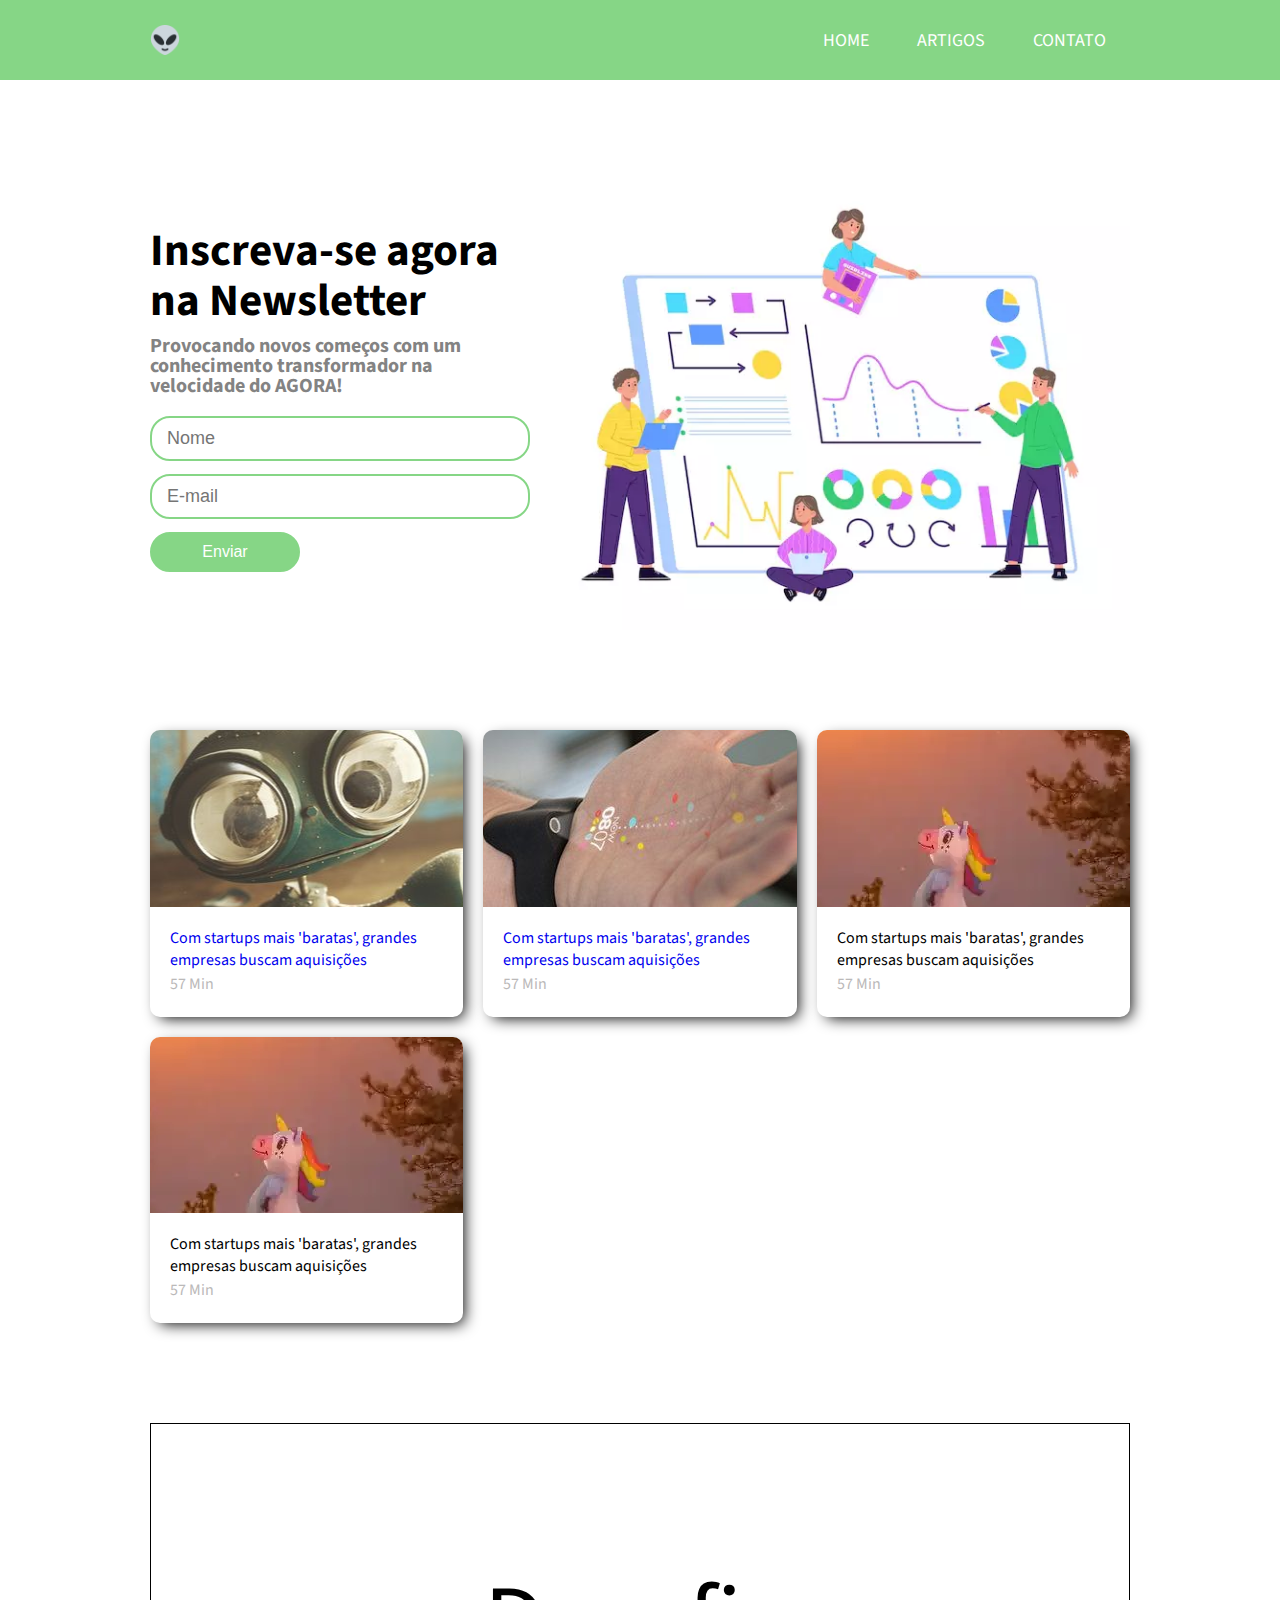
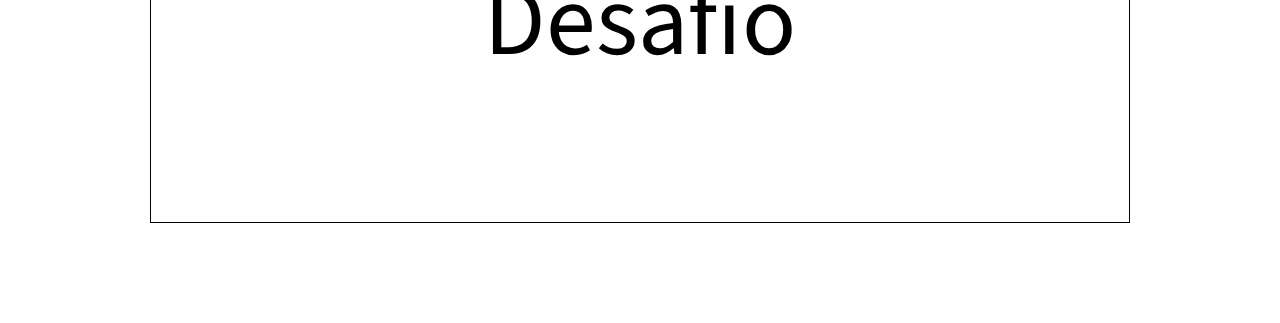
<file: index.html>
<!DOCTYPE html>
<html lang="pt-br">

<head>
    <meta charset="UTF-8">
    <meta http-equiv="X-UA-Compatible" content="IE=edge">
    <meta name="viewport" content="width=device-width, initial-scale=1.0">
    <link rel="shortcut icon" href="images/favicon.ico" type="image/x-icon">
    <link rel="stylesheet" href="./css/style.css">
    <link rel="stylesheet" href="./css/responsive.css">
    <title>StartSe</title>
</head>

<body>
    <header>
        <div class="container">
            <img src="./images/favicon-32x32.png" alt="logo">
            <div class="menu-section">
                <div class="container-menu">
                    <input type="checkbox" id="checkbox-menu">
                    <label class="menu-button-container" for="checkbox-menu">
                        <span></span>
                        <span></span>
                        <span></span>
                    </label>
                    <nav>
                        <ul class="menu">
                            <li>
                                <a href="#home">Home</a>
                            </li>
                            <li>
                                <a href="#artigos">Artigos</a>
                            </li>
                            <li>
                                <a href="#form">Contato</a>
                            </li>
                        </ul>
                    </nav>
                </div>
            </div>
        </div>
    </header>
    <main id="home">
        <div class="container-main">
            <div>
                <h2><span>Inscreva-se agora</span></h2>
                <h2>na Newsletter</h2>
                <h3>Provocando novos começos com um conhecimento transformador na velocidade do AGORA!</h3>
                <form action="#">
                    <input type="text" placeholder="Nome">
                    <input type="email" placeholder="E-mail">
                    <input type="submit" value="Enviar">
                </form>
            </div>
            <img src="images/register.webp" alt="">
        </div>
    </main>
    <section id="artigos" class="cards">
        <a href="./artigos/futuro.html">
            <div class="card">
                <div class="image">
                    <img src="images/futuro.jpg" alt="">
                </div>
                <div class="content">
                    <p class="title-text--medium">
                        Com startups mais 'baratas', grandes empresas buscam aquisições
                    </p>
                    <div class="info">
                        <p class="text--medium">57 Min</p>
                    </div>
                </div>
            </div>
        </a>
        <a href="https://www.startse.com/artigos/futuro-profissoes-nova-economia">
            <div class="card">
                <div class="image">
                    <img src="images/futuro-2.jpg" alt="">
                </div>
                <div class="content">
                    <p class="title-text--medium">
                        Com startups mais 'baratas', grandes empresas buscam aquisições
                    </p>
                    <div class="info">
                        <p class="text--medium">57 Min</p>
                    </div>
                </div>
            </div>
        </a>
        <div class="card">
            <div class="image">
                <img src="images/unicornio.webp" alt="">
            </div>
            <div class="content">
                <p class="title-text--medium">
                    Com startups mais 'baratas', grandes empresas buscam aquisições
                </p>
                <div class="info">
                    <p class="text--medium">57 Min</p>
                </div>
            </div>
        </div>
        <div class="card">
            <div class="image">
                <img src="images/unicornio.webp" alt="">
            </div>
            <div class="content">
                <p class="title-text--medium">
                    Com startups mais 'baratas', grandes empresas buscam aquisições
                </p>
                <div class="info">
                    <p class="text--medium">57 Min</p>
                </div>
            </div>
        </div>
    </section>
    <section id="form">
        <div class="desafio">
            Desafio
            <!--adicionar infos de contato-->
        </div>
    </section>
</body>

</html>
</file>
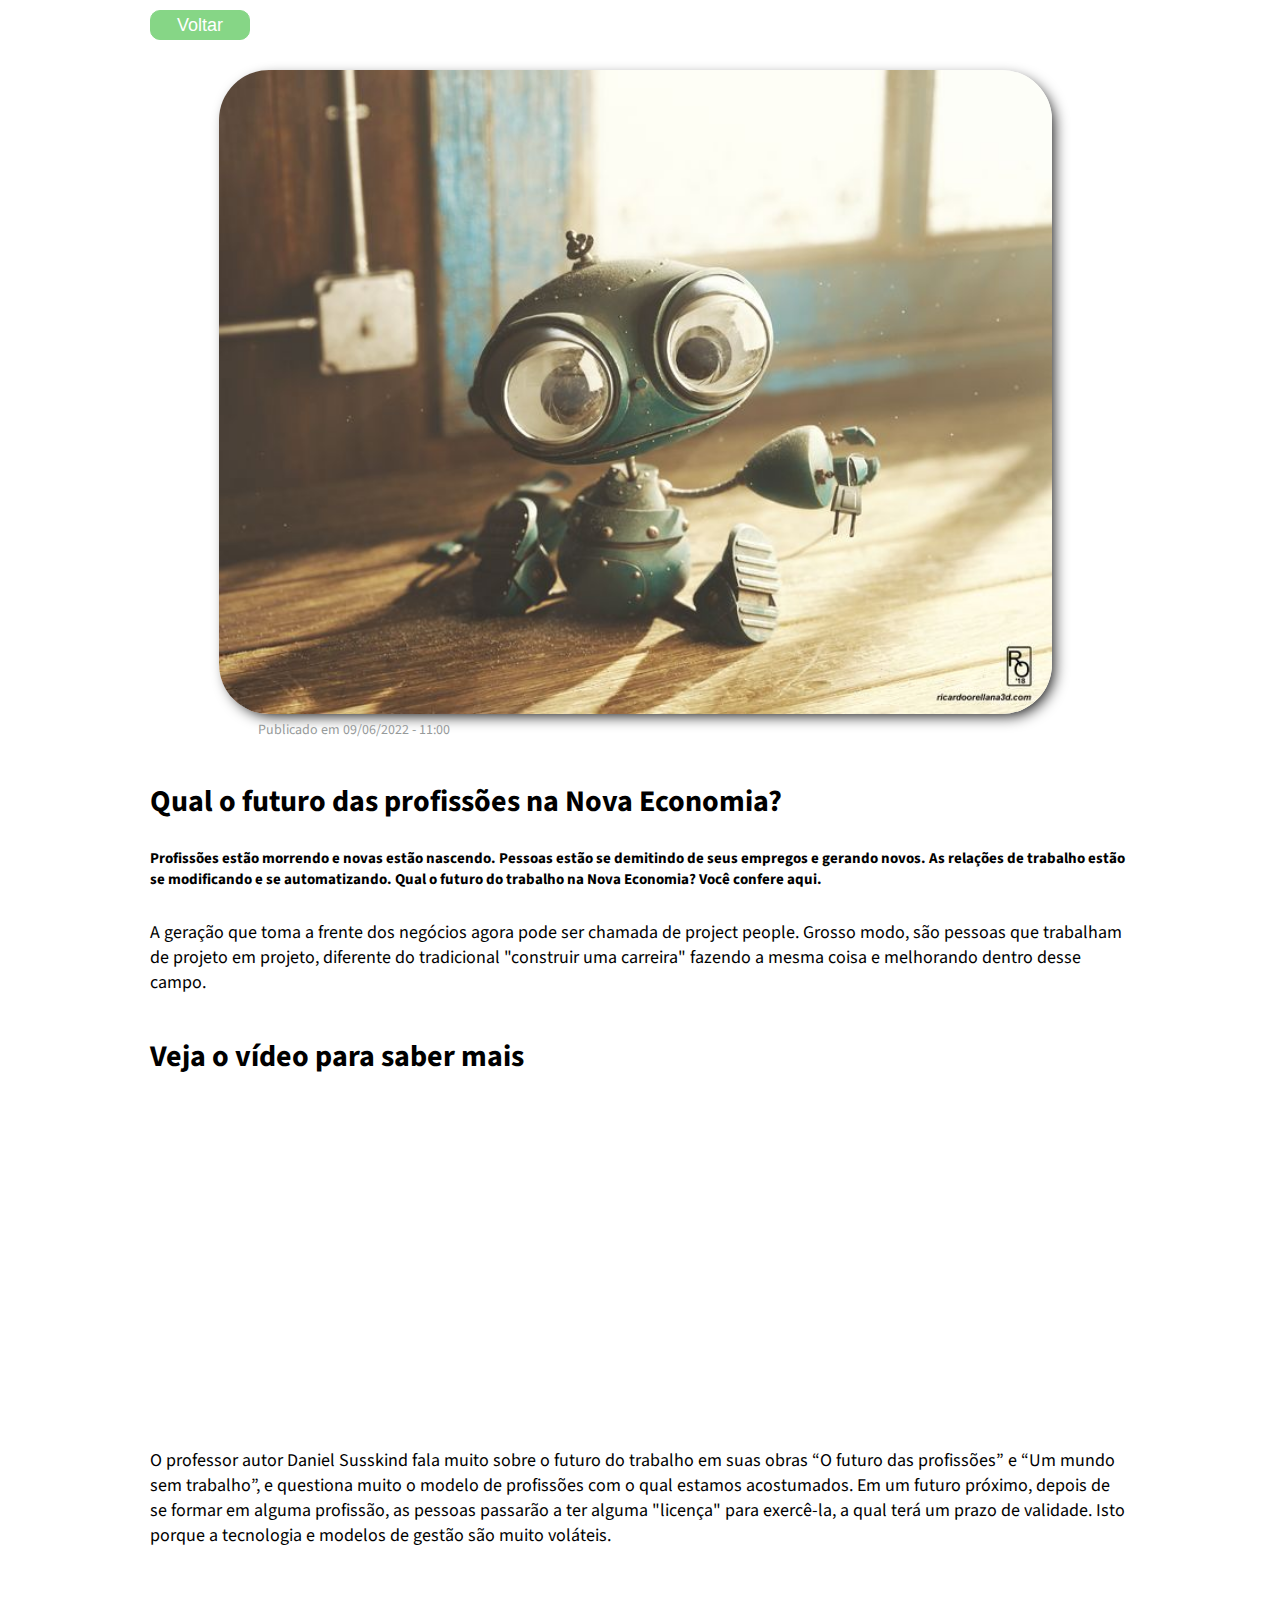
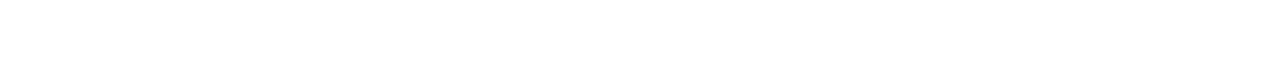
<file: artigos/futuro.html>
<!DOCTYPE html>
<html lang="pt-br">
<head>
    <meta charset="UTF-8">
    <meta http-equiv="X-UA-Compatible" content="IE=edge">
    <meta name="viewport" content="width=device-width, initial-scale=1.0">
    <link rel="stylesheet" href="./futuro.css">
    <link rel="shortcut icon" href="../images/favicon.ico" type="image/x-icon">
    <title>Qual o futuro das profissões na Nova Economia?</title>
</head>
<body>
    <section>
        <div>
            <a href="../index.html">
                <button>Voltar</button>
            </a>
        </div>
        <img src="../images/futuro.jpg" alt="banner">
        <p class="publication">Publicado em 09/06/2022 - 11:00</p>
        <h1>Qual o futuro das profissões na Nova Economia?</h1>
        <h4>Profissões estão morrendo e novas estão nascendo. Pessoas estão se demitindo de seus empregos e gerando novos. As relações de trabalho estão se modificando e se automatizando. Qual o futuro do trabalho na Nova Economia? Você confere aqui.</h4>
        <p>A geração que toma a frente dos negócios agora pode ser chamada de project people. Grosso modo, são pessoas que trabalham de projeto em projeto, diferente do tradicional "construir uma carreira" fazendo a mesma coisa e melhorando dentro desse campo.</p>
        <h2>Veja o vídeo para saber mais</h2>
        <div class="content-video">
            <iframe width="560" height="315" src="https://www.youtube.com/embed/QtjCHU-SRkg" title="YouTube video player" frameborder="0" allow="accelerometer; autoplay; clipboard-write; encrypted-media; gyroscope; picture-in-picture" allowfullscreen></iframe>
        </div>
        <p>O professor autor Daniel Susskind fala muito sobre o futuro do trabalho em suas obras “O futuro das profissões” e “Um mundo sem trabalho”, e questiona muito o modelo de profissões com o qual estamos acostumados. Em um futuro próximo, depois de se formar em alguma profissão, as pessoas passarão a ter alguma "licença" para exercê-la, a qual terá um prazo de validade. Isto porque a tecnologia e modelos de gestão são muito voláteis.</p>
    </section>
</body>
</html>
</file>
<file: css/style.css>
@import url('https://fonts.googleapis.com/css2?family=Source+Sans+Pro:ital,wght@0,300;0,400;0,700;1,400&display=swap');

* {
    box-sizing: border-box;
    margin: 0;
    padding: 0;
    outline: 0;
}

html, body {
    font-family: "Source Sans Pro", 'Times New Roman';
    text-rendering: optimizeLegibility;
    -webkit-font-smoothing: antialiased;
}

/*HEADER*/

header {
    background-color: rgb(134, 214, 134);
}

header .container {
    display: flex;
    align-items: center;
    justify-content: space-between;
    max-width: 980px; 
    height: 80px;
    margin: auto;
}

header nav ul {
    display: flex;
}

header nav li {
    list-style: none;
}

header nav ul li a {
    text-decoration: none;
    color: white;
    text-transform: uppercase;
    font-size: 18px;
    padding: 24px;
    transition: all 250ms linear 0s;
}

header nav ul li a:hover {
    background: rgba(255, 255, 255, 0.15);
}

header .container img {
    height: 30px;
}

#checkbox-menu {
    display: none;
}

/*MAIN*/

main {
    margin-bottom: 100px;
}

main .container-main {
    display: flex;
    align-items: center;
    justify-content: space-between;
    max-width: 980px; /*Para ficar igual o conteúdo do header*/
    margin: 100px auto 0px auto;
}

h2 {
    color: rgb(0, 0, 0);
    font-size: 45px;
    line-height: 50px;
    font-weight: bold;
}

h3 {
    color: rgb(131,131,131);
    font-size: 20px;
    line-height: 20px;
    margin: 10px 0;
}

form {
    margin-top: 20px;
}

input {
    width: 380px;
    padding-left: 15px;
    font-size: 18px;
    height: 45px;
    margin-bottom: 13px;
    border-radius: 20px;
    border: 2px solid rgb(134, 214, 134);
}

form [type="submit"] {
    background-color: rgb(134, 214, 134);
    color: white;
    width: 150px;
    padding-left: 0px;
    font-size: 16px;
    height: 40px;
}

form [type="submit"]:hover {
    cursor: pointer;
    background-color: rgb(157, 214, 157);
    transform: translateY(-2px);
}

main .container-main img {
    width: 600px;
} 

/*CARDS*/

a {
    text-decoration: none;
}

.cards {
    width: 90%;
    max-width: 980px;
    margin: auto;
    display: grid;
    grid-template-columns: repeat(auto-fit, minmax(250px, 1fr));
    grid-gap: 20px;
}

.text--medium {
    font-size: 16px;
    line-height: 26px;
    font-weight: 400;
    color: rgb(187,185,185);
}

.card {
    display: flex;
    flex-direction: column;
    cursor: pointer;
    box-shadow: 5px 5px 15px -4px #000000;
    transition: all 0.3s case 0s;
    border-radius: 10px;
}

.card:hover {
    transform: translateY(-7px);
}

.image {
    width: 100%;
    padding-top: 56.25%;
    overflow: hidden;
    position: relative; /*Altera sua posição atual sem alterar o layout ao redor*/
    border-radius: 10px 10px 0px 0px;
}

.image img {
    position: absolute; /*Coloca o elemento em relação a posição do pai e altera o layout ao seu redor*/
    border-radius: 10px;
    top: 50%;
    left: 50%;
    transform: translate(-50%, -50%);
}

.content {
    margin: 20px;
}

.title {
    margin-bottom: 0;
}

.desafio {
    font-size: 100px;
    display: flex;
    justify-content: center;
    height: 400px;
    align-items: center;
    border: 1px solid black;
    margin: 100px auto;
    margin-bottom: 100px auto;
    max-width: 980px;
}
</file>
<file: css/responsive.css>
@media (max-width: 1000px) {
    main .container-main div {
        margin: auto;
    }
    main .container-main img {
        display: none;
    }
    h2 {
        margin-left: 50px;
    }
    div h3 {
        margin-left: 50px;
    }
    form {
        display: flex;
        align-items: center;
        width: 100%;
        padding-top: 30px;
        text-align: center;
        flex-direction: column;
    }
    input {
        margin: 12px;
    }
}

@media (max-width: 1000px) {
    .container {
        padding: 0px 20px;
    }
}

@media (max-width: 630px) {
    .menu-button-container {
        display: flex;
    }
    .menu {
        position: absolute;
        margin-top: 30px;
        flex-direction: column;
        width: 100vw;
        justify-content: center;
        align-items: center;
        left: 100%;
        transform: translateX(100vh);
        transition: 0.5s ease transform;
    }
    .menu>li {
        display: flex;
        justify-content: center;
        margin: 0;
        padding: 0px;
        width: 100%;
        color: white;
        background-color: rgb(134, 214, 134);
        border-radius: 5px;
    }
    .menu>li:not(:last-child) {
        border-bottom: 1px solid white;
    }
    .menu li a {
        flex: 1;
        text-align: center;
    }
    main .container-menu img {
        display: none;
    }
    label {
        cursor: pointer;
        position: relative;
        display: block;
        height: 22px;
        width: 30px;
    }
    label span {
        position: absolute;
        display: block;
        height: 5px;
        width: 100%;
        background: white;
        border-radius: 30px;
        transition: 0.25s ease-in-out;
    }
    label span:nth-child(1){
        top: 0;
    }
    label span:nth-child(2){
        top: 8px;
    }
    label span:nth-child(3){
        top: 16px;
    }
    #checkbox-menu:checked + label span:nth-child(1) {
        transform: rotate(-45deg);
        top: 8px;
    }
    #checkbox-menu:checked + label span:nth-child(2) {
        opacity: 0;
    }
    #checkbox-menu:checked + label span:nth-child(3) {
        transform: rotate(45deg);
        top: 8px;
    }
    nav.menu {
        width: 100%;
    }
    #checkbox-menu:checked~nav .menu {
        transform: translateX(-100vw);
        transition: 0.5s ease transform;
    }
}
</file>
<file: artigos/futuro.css>
@import url('https://fonts.googleapis.com/css2?family=Source+Sans+Pro:ital,wght@0,300;0,400;0,700;1,400&display=swap');

* {
    box-sizing: border-box;
    margin: 0;
    padding: 0;
    outline: 0;
}

html, body {
    font-family: "Source Sans Pro", 'Times New Roman';
    text-rendering: optimizeLegibility;
    -webkit-font-smoothing: antialiased;
}

section {
    max-width: 980px;
    margin: auto;
    transform: translateY(-10px);
}

button {
    width: 100px;
    height: 30px;
    margin: 20px 0px 30px 0px;
    border-radius: 10px;
    color: white;
    font-size: 18px;
    background-color: rgb(134, 214, 134);
    border: 1px solid rgb(134, 214, 134);
    cursor: pointer;
}

button:hover {
    background-color: rgb(157, 214, 157);
    transform: translateY(-2px);
}

img {
    width: 85%;
    margin: 0 7%;
    border-radius: 50px;
    box-shadow: 5px 5px 15px -4px;
    transition: all 0,6s ease 0s;
    object-fit: contain;
}

img:hover {
    transform: translateY(-7px);
}

.publication {
    font-size: 14px;
    margin: 0 0 0 11%;
    color: #969a9a;
}

h1 {
    margin: 40px 0 25px 0;
    font-size: 30px;
}

h4 {
    margin: 15px 0 15px 0;
    font-size: 15px;
}

p {
    margin-top: 30px;
    font-size: 18px;
}

p:last-child {
    padding-bottom: 100px;
}

h2 {
    margin: 40px 0 25px 0;
    font-size: 30px;
}

.content-video {
    display: flex;
    justify-content: center;
}

@media (max-width: 1000px) {
    section {
        padding: 0 20px;
    }
    h1 {
        font-size: 25px;
    }
    h2 {
        font-size: 25px;
    }
    p {
        font-size: 16px;
    }
    img {
        min-height: 300px;
        object-fit: cover;
    }
}
</file>
